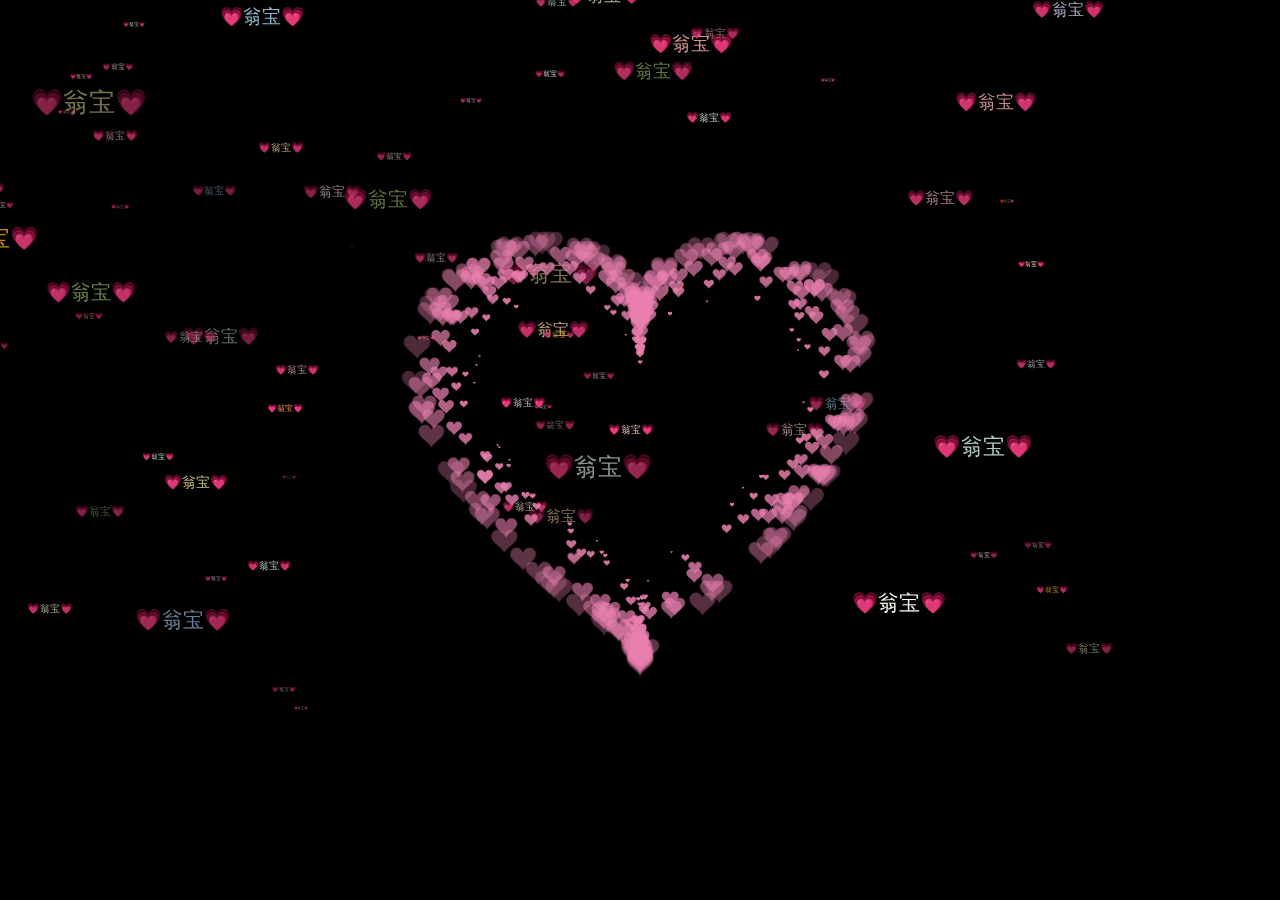
<file: heart.html>
<!DOCTYPE html>
<!-- saved from url=(0046)https://httishere.gitee.io/notion/v4/love-name -->
<html>

<head>
    <meta http-equiv="Content-Type" content="text/html; charset=UTF-8">

    <title>💗 Love you 💗 My Dear 翁宝💗</title>
    <style type="text/css">
        body {
            margin: 0;
            overflow: hidden;
            background: #000;
        }

        canvas {
            position: absolute;
            width: 100%;
            height: 100%;
        }

        #pinkboard {
            animation: anim 1.5s ease-in-out infinite;
            -webkit-animation: anim 1.5s ease-in-out infinite;
            -o-animation: anim 1.5s ease-in-out infinite;
            -moz-animation: anim 1.5s ease-in-out infinite;
        }

        @keyframes anim {
            0% {
                transform: scale(0.8);
            }

            25% {
                transform: scale(0.7);
            }

            50% {
                transform: scale(1);
            }

            75% {
                transform: scale(0.7);
            }

            100% {
                transform: scale(0.8);
            }
        }

        @-webkit-keyframes anim {
            0% {
                -webkit-transform: scale(0.8);
            }

            25% {
                -webkit-transform: scale(0.7);
            }

            50% {
                -webkit-transform: scale(1);
            }

            75% {
                -webkit-transform: scale(0.7);
            }

            100% {
                -webkit-transform: scale(0.8);
            }
        }

        @-o-keyframes anim {
            0% {
                -o-transform: scale(0.8);
            }

            25% {
                -o-transform: scale(0.7);
            }

            50% {
                -o-transform: scale(1);
            }

            75% {
                -o-transform: scale(0.7);
            }

            100% {
                -o-transform: scale(0.8);
            }
        }

        @-moz-keyframes anim {
            0% {
                -moz-transform: scale(0.8);
            }

            25% {
                -moz-transform: scale(0.7);
            }

            50% {
                -moz-transform: scale(1);
            }

            75% {
                -moz-transform: scale(0.7);
            }

            100% {
                -moz-transform: scale(0.8);
            }
        }

        #name {
            position: absolute;
            top: 50%;
            left: 50%;
            transform: translate(-50%, -50%);
            margin-top: -20px;
            font-size: 46px;
            color: #ea80b0;
        }
    </style>
</head>

<body>
   
    <canvas id="canvas" width="1920" height="947"></canvas>

    <canvas id="pinkboard" width="1920" height="947"></canvas>

    <script type="text/javascript">
        const colors = [
            "#eec996",
            "#8fb7d3",
            "#b7d4c6",
            "#c3bedd",
            "#f1d5e4",
            "#cae1d3",
            "#f3c89d",
            "#d0b0c3",
            "#819d53",
            "#c99294",
            "#cec884",
            "#ff8e70",
            "#e0a111",
            "#fffdf6",
            "#cbd7ac",
            "#e8c6c0",
            "#dc9898",
            "#ecc8ba",
        ]; //用来设置的颜色
        var canvas = document.getElementById("canvas");
        var ctx = canvas.getContext("2d");
        let count = 1;

        var ww = window.innerWidth;
        var wh = window.innerHeight;

        var hearts = [];

        function init() {
            requestAnimationFrame(render);
            canvas.width = ww;
            canvas.height = wh;
            for (var i = 0; i < 100; i++) {
                hearts.push(new Heart());
            }
        }

        function Heart() {
            this.x = Math.random() * ww;
            this.y = Math.random() * wh;
            this.opacity = Math.random() * 0.5 + 0.5;
            this.vel = {
                x: (Math.random() - 0.5) * 4,
                y: (Math.random() - 0.5) * 4,
            };
            this.targetScale = Math.random() * 0.15 + 0.02;
            this.scale = this.targetScale * Math.random();
        }

        Heart.prototype.update = function (i) {
            this.x += this.vel.x;
            this.y += this.vel.y;

            this.scale += (this.targetScale - this.scale) * 0.01;
            if (this.x - this.width > ww || this.x + this.width < 0) {
                this.scale = 0;
                this.x = Math.random() * ww;
            }
            if (this.y - this.height > wh || this.y + this.height < 0) {
                this.scale = 0;
                this.y = Math.random() * wh;
            }
            this.width = 473.8;
            this.height = 408.6;
        };
        Heart.prototype.draw = function (i) {
            ctx.globalAlpha = this.opacity;
            ctx.font = `${180 * this.scale}px "微软雅黑"`;
            // ctx.font="20px";
            ctx.fillStyle = colors[i % 18];
            ctx.fillText(
                "💗翁宝💗",
                this.x - this.width * 0.5,
                this.y - this.height * 0.5,
                this.width,
                this.height
            );
            // ctx.drawImage(
            //   heartImage,
            //   this.x - this.width * 0.5,
            //   this.y - this.height * 0.5,
            //   this.width,
            //   this.height
            // );
        };

        function render() {
            ctx.clearRect(0, 0, ww, wh);
            // ctx.globalAlpha = 1;
            // ctx.fillStyle = "rgba(255,255,255,0.3)";
            // ctx.fillRect(0, 0, ww, wh);
            for (var i = 0; i < 100; i++) {
                hearts[i].update(i);
                hearts[i].draw(i);
            }
            requestAnimationFrame(render);
        }
        init();

        // var heartImage = new Image();
        // heartImage.onload = init();
        // heartImage.src =
        //   "[data-uri]";

        window.addEventListener("resize", function () {
            ww = window.innerWidth;
            wh = window.innerHeight;
        });
    </script>
    <script>
        /*
         * Settings
         */
        var settings = {
            particles: {
                length: 500, // maximum amount of particles
                duration: 2, // particle duration in sec
                velocity: 100, // particle velocity in pixels/sec
                effect: -0.75, // play with this for a nice effect
                size: 30, // particle size in pixels
            },
        };

        /*
         * RequestAnimationFrame polyfill by Erik M?ller
         */
        (function () {
            var b = 0;
            var c = ["ms", "moz", "webkit", "o"];
            for (var a = 0; a < c.length && !window.requestAnimationFrame; ++a) {
                window.requestAnimationFrame = window[c[a] + "RequestAnimationFrame"];
                window.cancelAnimationFrame =
                    window[c[a] + "CancelAnimationFrame"] ||
                    window[c[a] + "CancelRequestAnimationFrame"];
            }
            if (!window.requestAnimationFrame) {
                window.requestAnimationFrame = function (h, e) {
                    var d = new Date().getTime();
                    var f = Math.max(0, 16 - (d - b));
                    var g = window.setTimeout(function () {
                        h(d + f);
                    }, f);
                    b = d + f;
                    return g;
                };
            }
            if (!window.cancelAnimationFrame) {
                window.cancelAnimationFrame = function (d) {
                    clearTimeout(d);
                };
            }
        })();

        /*
         * Point class
         */
        var Point = (function () {
            function Point(x, y) {
                this.x = typeof x !== "undefined" ? x : 0;
                this.y = typeof y !== "undefined" ? y : 0;
            }
            Point.prototype.clone = function () {
                return new Point(this.x, this.y);
            };
            Point.prototype.length = function (length) {
                if (typeof length == "undefined")
                    return Math.sqrt(this.x * this.x + this.y * this.y);
                this.normalize();
                this.x *= length;
                this.y *= length;
                return this;
            };
            Point.prototype.normalize = function () {
                var length = this.length();
                this.x /= length;
                this.y /= length;
                return this;
            };
            return Point;
        })();

        /*
         * Particle class
         */

        var Particle = (function () {
            function Particle() {
                this.position = new Point();
                this.velocity = new Point();
                this.acceleration = new Point();
                this.age = 0;
            }
            Particle.prototype.initialize = function (x, y, dx, dy) {
                this.position.x = x;
                this.position.y = y;
                this.velocity.x = dx;
                this.velocity.y = dy;
                this.acceleration.x = dx * settings.particles.effect;
                this.acceleration.y = dy * settings.particles.effect;
                this.age = 0;
            };
            Particle.prototype.update = function (deltaTime) {
                this.position.x += this.velocity.x * deltaTime;
                this.position.y += this.velocity.y * deltaTime;
                this.velocity.x += this.acceleration.x * deltaTime;
                this.velocity.y += this.acceleration.y * deltaTime;
                this.age += deltaTime;
            };
            Particle.prototype.draw = function (context, image) {
                function ease(t) {
                    return --t * t * t + 1;
                }
                var size = image.width * ease(this.age / settings.particles.duration);
                context.globalAlpha = 1 - this.age / settings.particles.duration;
                context.drawImage(
                    image,
                    this.position.x - size / 2,
                    this.position.y - size / 2,
                    size,
                    size
                );
            };
            return Particle;
        })();

        /*
         * ParticlePool class
         */
        var ParticlePool = (function () {
            var particles,
                firstActive = 0,
                firstFree = 0,
                duration = settings.particles.duration;

            function ParticlePool(length) {
                // create and populate particle pool
                particles = new Array(length);
                for (var i = 0; i < particles.length; i++)
                    particles[i] = new Particle();
            }
            ParticlePool.prototype.add = function (x, y, dx, dy) {
                particles[firstFree].initialize(x, y, dx, dy);

                // handle circular queue
                firstFree++;
                if (firstFree == particles.length) firstFree = 0;
                if (firstActive == firstFree) firstActive++;
                if (firstActive == particles.length) firstActive = 0;
            };
            ParticlePool.prototype.update = function (deltaTime) {
                var i;

                // update active particles
                if (firstActive < firstFree) {
                    for (i = firstActive; i < firstFree; i++)
                        particles[i].update(deltaTime);
                }
                if (firstFree < firstActive) {
                    for (i = firstActive; i < particles.length; i++)
                        particles[i].update(deltaTime);
                    for (i = 0; i < firstFree; i++) particles[i].update(deltaTime);
                }

                // remove inactive particles
                while (
                    particles[firstActive].age >= duration &&
                    firstActive != firstFree
                ) {
                    firstActive++;
                    if (firstActive == particles.length) firstActive = 0;
                }
            };
            ParticlePool.prototype.draw = function (context, image) {
                // draw active particles
                if (firstActive < firstFree) {
                    for (i = firstActive; i < firstFree; i++)
                        particles[i].draw(context, image);
                }
                if (firstFree < firstActive) {
                    for (i = firstActive; i < particles.length; i++)
                        particles[i].draw(context, image);
                    for (i = 0; i < firstFree; i++) particles[i].draw(context, image);
                }
            };
            return ParticlePool;
        })();

        /*
         * Putting it all together
         */
        (function (canvas) {
            var context = canvas.getContext("2d"),
                particles = new ParticlePool(settings.particles.length),
                particleRate =
                    settings.particles.length / settings.particles.duration, // particles/sec
                time;

            // get point on heart with -PI <= t <= PI
            function pointOnHeart(t) {
                return new Point(
                    160 * Math.pow(Math.sin(t), 3),
                    130 * Math.cos(t) -
                    50 * Math.cos(2 * t) -
                    20 * Math.cos(3 * t) -
                    10 * Math.cos(4 * t) +
                    25
                );
            }

            // creating the particle image using a dummy canvas
            var image = (function () {
                var canvas = document.createElement("canvas"),
                    context = canvas.getContext("2d");
                canvas.width = settings.particles.size;
                canvas.height = settings.particles.size;
                // helper function to create the path
                function to(t) {
                    var point = pointOnHeart(t);
                    point.x =
                        settings.particles.size / 2 +
                        (point.x * settings.particles.size) / 350;
                    point.y =
                        settings.particles.size / 2 -
                        (point.y * settings.particles.size) / 350;
                    return point;
                }
                // create the path
                context.beginPath();
                var t = -Math.PI;
                var point = to(t);
                context.moveTo(point.x, point.y);
                while (t < Math.PI) {
                    t += 0.01; // baby steps!
                    point = to(t);
                    context.lineTo(point.x, point.y);
                }
                context.closePath();
                // create the fill
                context.fillStyle = "#ea80b0";
                context.fill();
                // create the image
                var image = new Image();
                image.src = canvas.toDataURL();
                return image;
            })();

            // render that thing!
            function render() {
                // next animation frame
                requestAnimationFrame(render);

                // update time
                var newTime = new Date().getTime() / 1000,
                    deltaTime = newTime - (time || newTime);
                time = newTime;

                // clear canvas
                context.clearRect(0, 0, canvas.width, canvas.height);

                // create new particles
                var amount = particleRate * deltaTime;
                for (var i = 0; i < amount; i++) {
                    var pos = pointOnHeart(Math.PI - 2 * Math.PI * Math.random());
                    var dir = pos.clone().length(settings.particles.velocity);
                    particles.add(
                        canvas.width / 2 + pos.x,
                        canvas.height / 2 - pos.y,
                        dir.x,
                        -dir.y
                    );
                }

                // update and draw particles
                particles.update(deltaTime);
                particles.draw(context, image);
            }

            // handle (re-)sizing of the canvas
            function onResize() {
                canvas.width = canvas.clientWidth;
                canvas.height = canvas.clientHeight;
            }
            window.onresize = onResize;

            // delay rendering bootstrap
            setTimeout(function () {
                onResize();
                render();
            }, 10);
        })(document.getElementById("pinkboard"));

    </script>


</body>

</html>
</file>
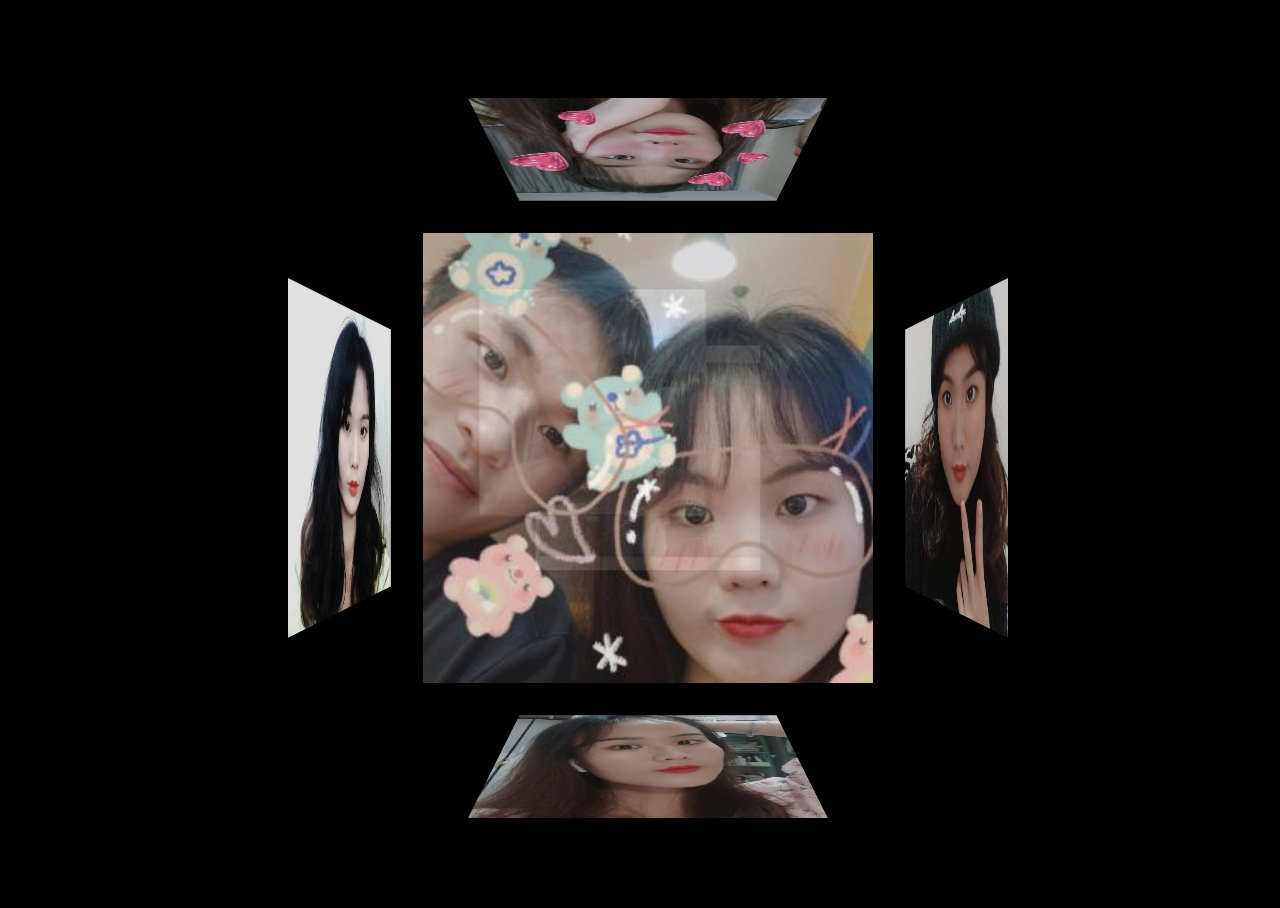
<file: index-cube.html>
<!DOCTYPE html>
<html >
<head>
  <meta charset="UTF-8">
  <title>❤翁翁宝贝❤</title>
  <link rel="stylesheet" href="css/cube.css">
  <script src="scripts/jquery-3.3.1.min.js"></script>
</head>

<body>
  <div class="scene">

  <div class="cube">
    <div class="cube__face cube__face--left"></div>
    <div class="cube__face cube__face--right"></div>
    <div class="cube__face cube__face--top"></div>
    <div class="cube__face cube__face--bottom"></div>
    <div class="cube__face cube__face--front"></div>
    <div class="cube__face cube__face--back"></div>

    <div class="cube2">
      <div class="cube2__face cube2__face--left"></div>
      <div class="cube2__face cube2__face--right"></div>
      <div class="cube2__face cube2__face--top"></div>
      <div class="cube2__face cube2__face--bottom"></div>
      <div class="cube2__face cube2__face--front"></div>
      <div class="cube2__face cube2__face--back"></div>
    </div>

  </div>
</div>
</body>
<script>
  $(".cube__face--left").click(function(){
    //alert("aa")
});
</script>
</html>
</file>
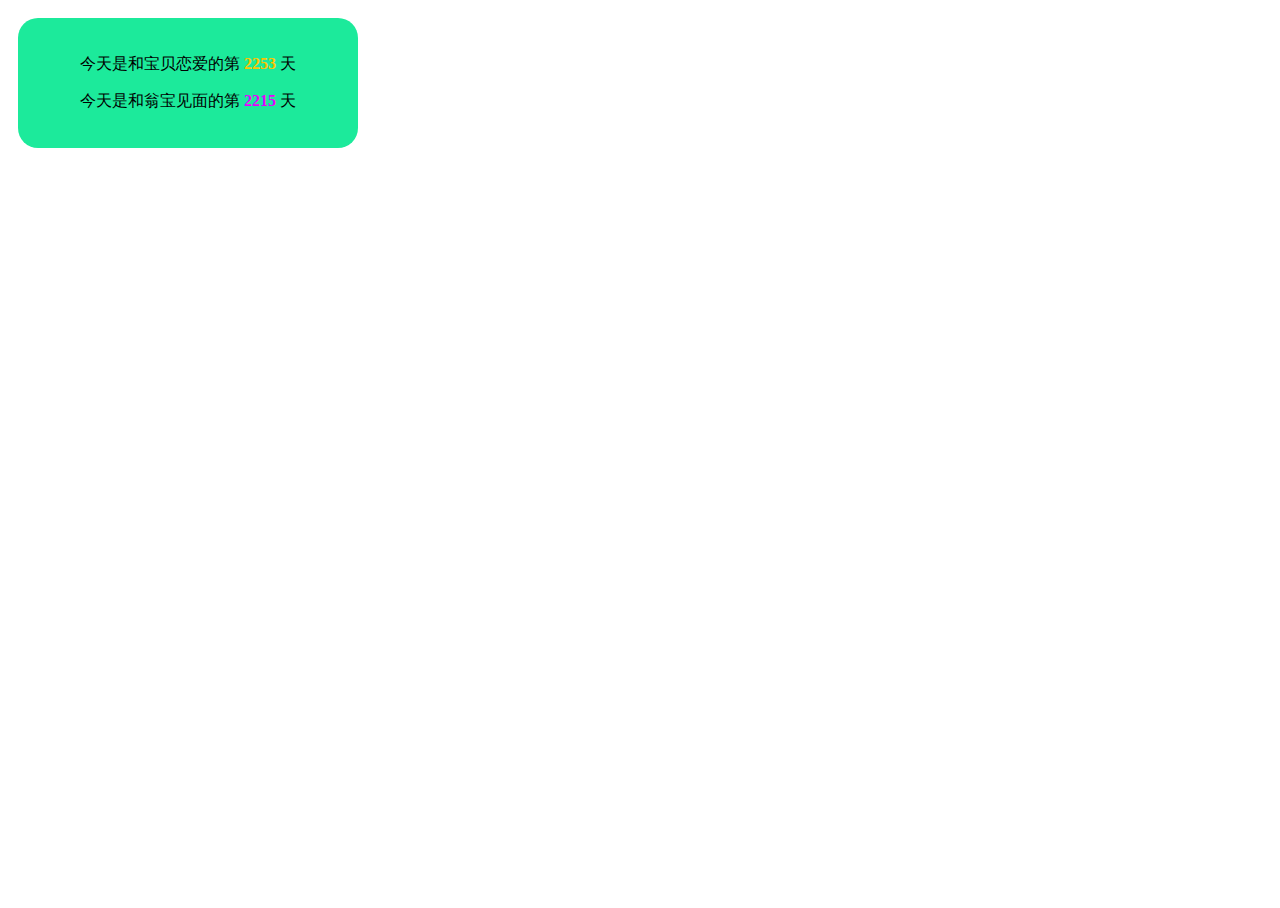
<file: Test.html>
<!DOCTYPE html>
<html>

<head>
  <meta charset="UTF-8">
  <title>test</title>
  <link rel="stylesheet" href="css/ww.css">
  <script src="scripts/jquery-3.3.1.min.js"></script>

  <style type="text/css">
    .box {
      width: 300px; 
      background-color: rgb(28, 234, 155); 
      border-radius: 20px; 
      padding: 20px;
      margin: 10px;
      text-align: center;
    }

  </style>

</head>

<body>
  <div class="">
    <div class="box">
      <p>今天是和宝贝恋爱的第 <span style="color: rgb(255, 196, 0); font-weight: bold;" id="love_day"></span> 天</p>

      <p>今天是和翁宝见面的第 <span style="color: rgb(230, 0, 255); font-weight: bold;" id="meet_day"></span> 天</p>

    </div>
  </div>
</body>
<script>
  var loveDay = new Date(2020, 4, 23);
  var meetDay = new Date(2020, 5, 30);

  var loveDuration = getDurationDay(loveDay);
  var meetDuration = getDurationDay(meetDay);

  $('#love_day').text(loveDuration);
  $('#meet_day').text(meetDuration);

  console.info("meet : " + meetDuration + ", love: " + loveDuration);

  function getDurationDay(desDate) {
    var days = (Date.now() - desDate.getTime()) / (1 * 24 * 60 * 60 * 1000);
    return parseInt(days);
  }


</script>

</html>
</file>
<file: css/cube.css>
html,
body {
  height: 100%;
  width: 100%;
  background: #000;

  max-width: 100%;
  overflow-x: hidden;

  max-height: 100%;
  overflow-y: hidden;
}

/* 最外层父布局 */
.scene {
  width: 100%;
  height: 100%;
  perspective: 900px;
  display: flex;
  justify-content: center;
  align-items: center;
}

/*外框  控制动画以及图片间隔*/
.cube {
  position: relative;
  width: 300px;
  height: 300px;
  transform-style: preserve-3d;
  /*
   将 rotation 动画设置到当前，时长为 10s 
   infinite 表示无限循环
   alternate 表示做往返运动
  */
  animation: rotation 10s infinite alternate;
}

/*外框 控制图片显示比例*/
.cube__face {
  position: absolute;
  opacity: 0.88;
  width: 100%;
  height: 100%;
}

/*内框  控制动画以及图片间隔*/
.cube2 {
  position: relative;
  width: 70%;
  height: 70%;
  transform-style: preserve-3d;
  animation: rotation2 10s infinite alternate;
}

/*内框 控制图片显示比例*/
.cube2__face {
  position: absolute;
  opacity: 0.88;
  width: 96%;
  height: 96%;
}

/*旋转动画*/
@keyframes rotation {
  0% {
    transform: rotateY(0deg) rotateX(0deg);
  }

  100% {
    transform: rotateY(180deg) rotateX(0deg);
  }
}

/*旋转动画*/
@keyframes rotation2 {
  0% {
    transform: rotateY(0deg) rotateX(0deg);
  }

  100% {
    transform: rotateY(180deg) rotateX(180deg);
  }
}


/*左右 往x轴方向分别推开 绕y轴90°*/
.cube__face--left {
  background-image: url("../images/out1.jpg");
  transform: translateX(-300px) rotateY(90deg);
}

.cube__face--right {
  background-image: url("../images/out2.jpg");
  transform: translateX(300px) rotateY(90deg);
}

/*上下 往y轴方向分别推开 绕x轴90°*/
.cube__face--bottom {
  background-image: url("../images/out3.jpg");
  transform: translateY(300px) rotateX(90deg);
}

.cube__face--top {
  background-image: url("../images/out4.jpg");
  transform: translateY(-300px) rotateX(90deg);
}

/*前后 往z轴方向分别推开 */
.cube__face--back {
  background-image: url("../images/out5.jpg");
  transform: translateZ(-300px);
}

.cube__face--front {
  background-image: url("../images/out6.jpg");
  transform: translateZ(300px);
}





.cube2__face--left {
  background-image: url("../images/in1.jpg");
  transform: translateX(-100px) rotateY(90deg);
}

.cube2__face--right {
  background-image: url("../images/in2.jpg");
  transform: translateX(100px) rotateY(90deg);
}

.cube2__face--bottom {
  background-image: url("../images/in3.jpg");
  transform: translateY(100px) rotateX(90deg);
}

.cube2__face--top {
  background-image: url("../images/in4.jpg");
  transform: translateY(-100px) rotateX(90deg);
}

.cube2__face--back {
  background-image: url("../images/in5.jpg");
  transform: translateZ(-100px);
}

.cube2__face--front {
  background-image: url("../images/in6.jpg");
  transform: translateZ(100px);
}
</file>
<file: css/ww.css>
html,
body {
  height: 100%;
  width: 100%;

  max-width: 100%;
  overflow-x: hidden;

  max-height: 100%;
  overflow-y: hidden;
}
</file>
